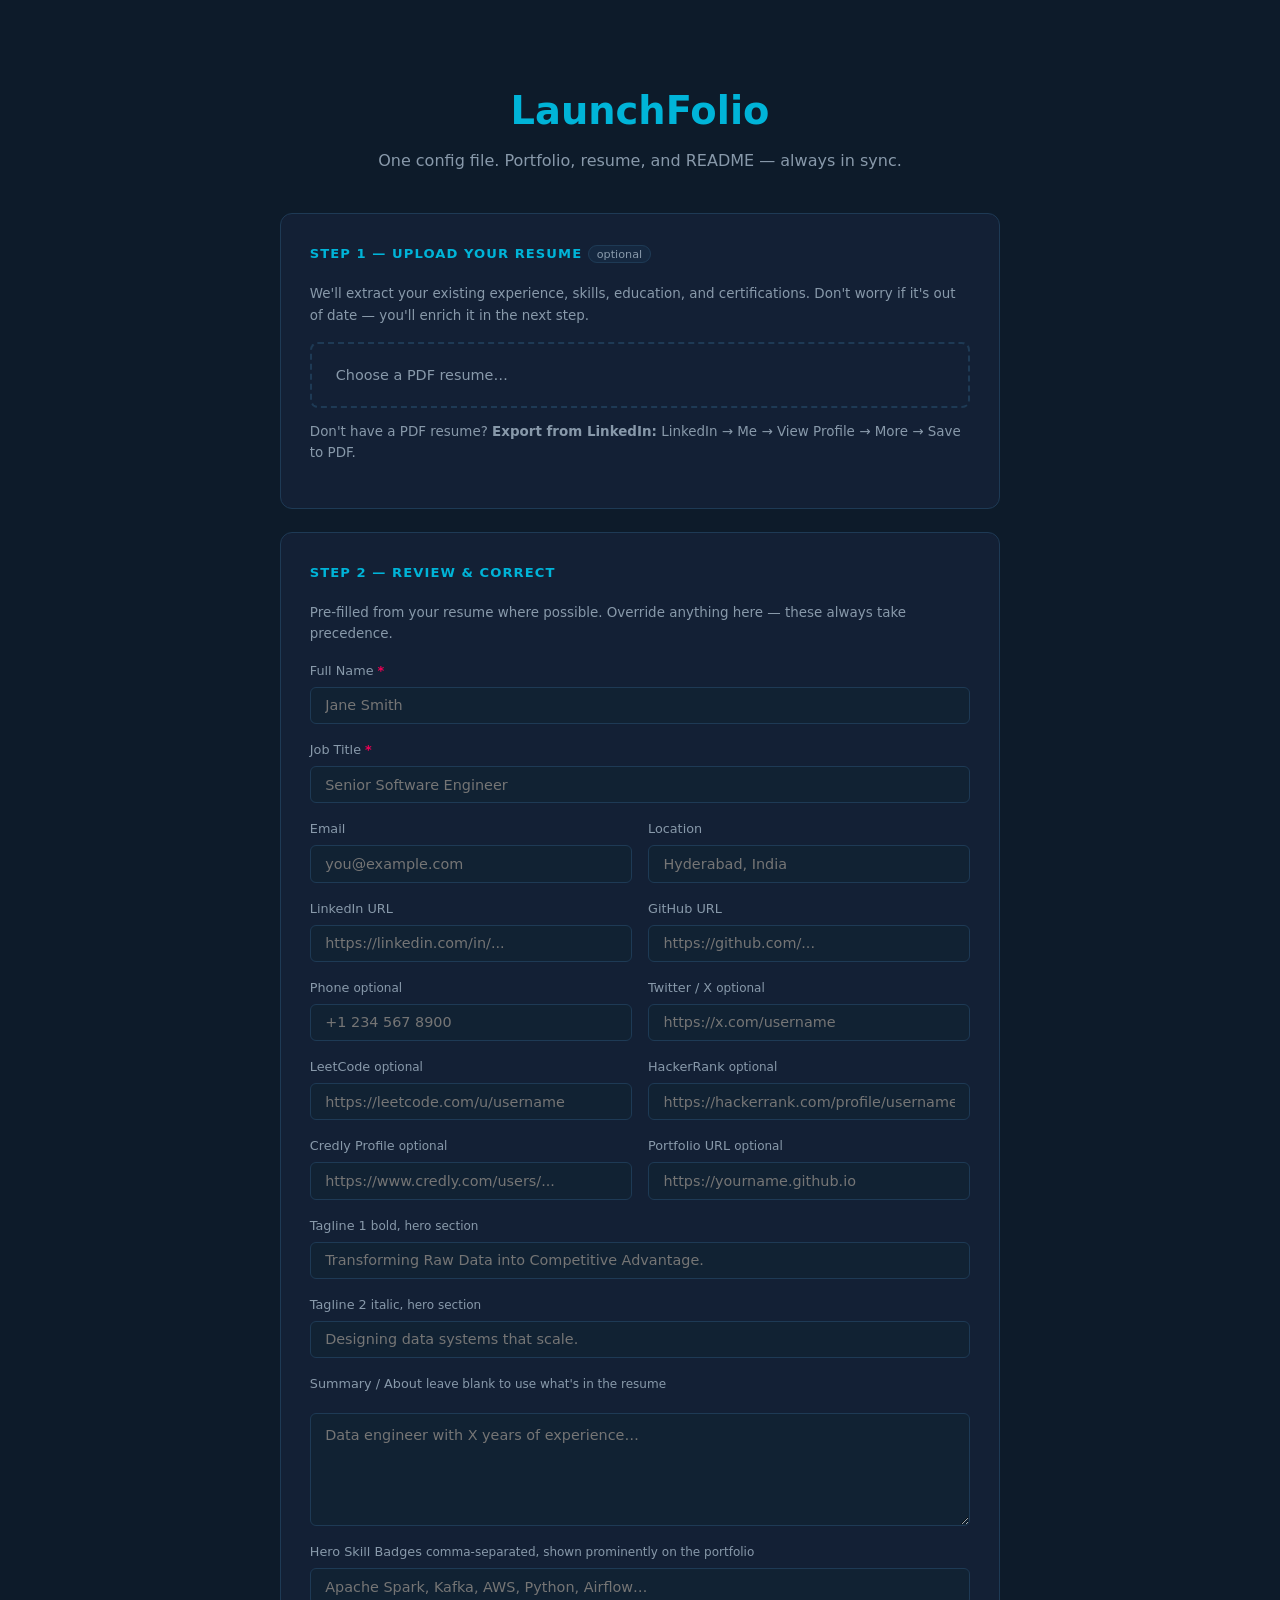
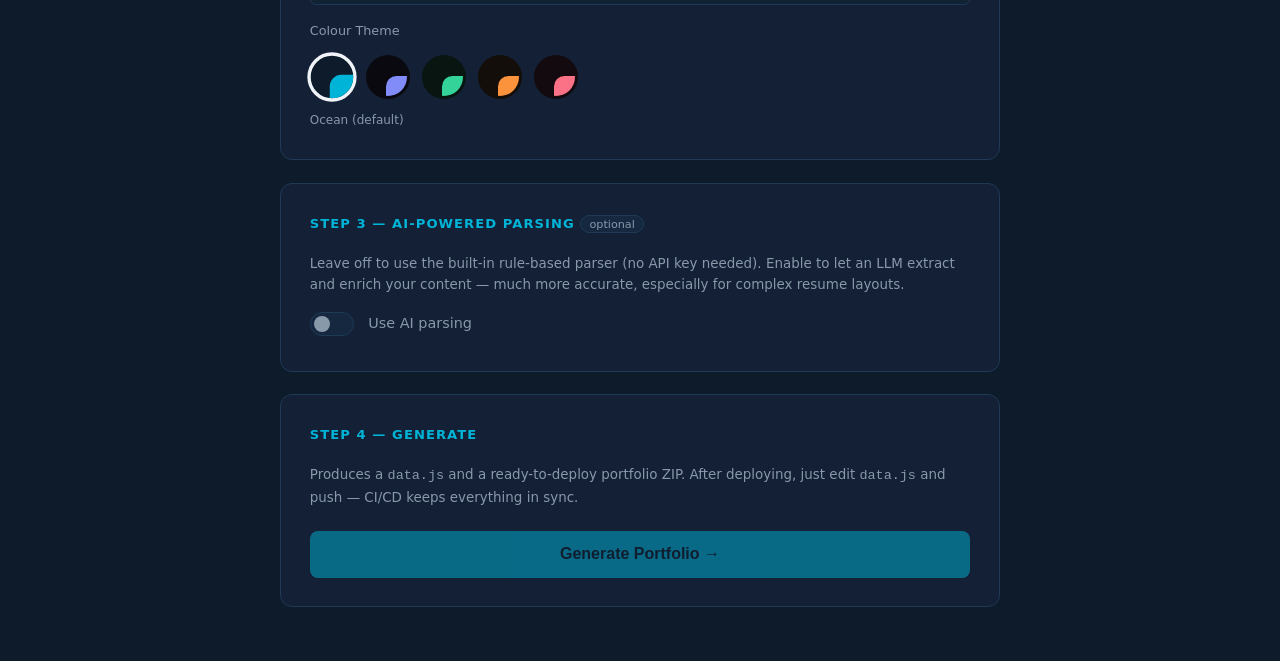
<file: app/index.html>
<!DOCTYPE html>
<html lang="en">
<head>
  <meta charset="UTF-8" />
  <meta name="viewport" content="width=device-width, initial-scale=1.0" />
  <title>LaunchFolio — Setup</title>
  <link rel="stylesheet" href="styles.css" />
</head>
<body>

  <header>
    <h1>LaunchFolio</h1>
    <p>One config file. Portfolio, resume, and README — always in sync.</p>
  </header>

  <main>

    <!-- Step 1: Resume -->
    <section class="step">
      <h2>Step 1 — Upload your resume <span class="optional">optional</span></h2>
      <p class="hint">We'll extract your existing experience, skills, education, and certifications. Don't worry if it's out of date — you'll enrich it in the next step.</p>
      <label for="resume-file" class="file-label">
        <span id="file-name">Choose a PDF resume…</span>
        <input type="file" id="resume-file" accept=".pdf" />
      </label>
      <p class="hint" style="margin-top:0.8rem;">
        Don't have a PDF resume? <strong>Export from LinkedIn:</strong> LinkedIn → Me → View Profile → More → Save to PDF.
      </p>
    </section>

    <!-- Step 2: Review details -->
    <section class="step">
      <h2>Step 2 — Review &amp; correct</h2>
      <p class="hint">Pre-filled from your resume where possible. Override anything here — these always take precedence.</p>

      <div class="field-grid">
        <div class="field full">
          <label for="name">Full Name <span class="required-star">*</span></label>
          <input type="text" id="name" placeholder="Jane Smith" />
          <span id="name-error" class="field-error-msg hidden"></span>
        </div>
        <div class="field full">
          <label for="title">Job Title <span class="required-star">*</span></label>
          <input type="text" id="title" placeholder="Senior Software Engineer" />
          <span id="title-error" class="field-error-msg hidden"></span>
        </div>
        <div class="field">
          <label for="email">Email</label>
          <input type="email" id="email" placeholder="you@example.com" />
        </div>
        <div class="field">
          <label for="location">Location</label>
          <input type="text" id="location" placeholder="Hyderabad, India" />
        </div>
        <div class="field">
          <label for="linkedin">LinkedIn URL</label>
          <input type="url" id="linkedin" placeholder="https://linkedin.com/in/..." />
        </div>
        <div class="field">
          <label for="github">GitHub URL</label>
          <input type="url" id="github" placeholder="https://github.com/..." />
        </div>
        <div class="field">
          <label for="phone">Phone <span class="field-note">optional</span></label>
          <input type="tel" id="phone" placeholder="+1 234 567 8900" />
        </div>
        <div class="field">
          <label for="twitter">Twitter / X <span class="field-note">optional</span></label>
          <input type="url" id="twitter" placeholder="https://x.com/username" />
        </div>
        <div class="field">
          <label for="leetcode">LeetCode <span class="field-note">optional</span></label>
          <input type="url" id="leetcode" placeholder="https://leetcode.com/u/username" />
        </div>
        <div class="field">
          <label for="hackerrank">HackerRank <span class="field-note">optional</span></label>
          <input type="url" id="hackerrank" placeholder="https://hackerrank.com/profile/username" />
        </div>
        <div class="field">
          <label for="credly">Credly Profile <span class="field-note">optional</span></label>
          <input type="url" id="credly" placeholder="https://www.credly.com/users/..." />
        </div>
        <div class="field">
          <label for="portfolio">Portfolio URL <span class="field-note">optional</span></label>
          <input type="url" id="portfolio" placeholder="https://yourname.github.io" />
        </div>
        <div class="field full">
          <label for="tagline1">Tagline 1 <span class="field-note">bold, hero section</span></label>
          <input type="text" id="tagline1" placeholder="Transforming Raw Data into Competitive Advantage." />
          <span id="tagline1-error" class="field-error-msg hidden"></span>
        </div>
        <div class="field full">
          <label for="tagline2">Tagline 2 <span class="field-note">italic, hero section</span></label>
          <input type="text" id="tagline2" placeholder="Designing data systems that scale." />
        </div>
        <div class="field full">
          <label for="summary">Summary / About <span class="field-note">leave blank to use what's in the resume</span></label>
          <textarea id="summary" rows="4" placeholder="Data engineer with X years of experience…"></textarea>
        </div>
        <div class="field full">
          <label for="hero-badges">Hero Skill Badges <span class="field-note">comma-separated, shown prominently on the portfolio</span></label>
          <input type="text" id="hero-badges" placeholder="Apache Spark, Kafka, AWS, Python, Airflow…" />
        </div>
        <div class="field full">
          <label>Colour Theme</label>
          <div class="theme-picker" id="theme-picker">
            <button type="button" class="theme-swatch active" data-theme="ocean"    style="--sw-bg:#0d1b2a;--sw-accent:#00b4d8" title="Ocean"></button>
            <button type="button" class="theme-swatch"        data-theme="midnight" style="--sw-bg:#09090f;--sw-accent:#818cf8" title="Midnight"></button>
            <button type="button" class="theme-swatch"        data-theme="forest"   style="--sw-bg:#091510;--sw-accent:#34d399" title="Forest"></button>
            <button type="button" class="theme-swatch"        data-theme="ember"    style="--sw-bg:#130e09;--sw-accent:#fb923c" title="Ember"></button>
            <button type="button" class="theme-swatch"        data-theme="rose"     style="--sw-bg:#120a0e;--sw-accent:#fb7185" title="Rose"></button>
          </div>
          <span id="theme-name" class="field-note" style="margin-top:0.4rem;display:block">Ocean (default)</span>
        </div>
      </div>
    </section>

    <!-- Step 3: AI (optional) -->
    <section class="step">
      <h2>Step 3 — AI-powered parsing <span class="optional">optional</span></h2>
      <p class="hint">
        Leave off to use the built-in rule-based parser (no API key needed).
        Enable to let an LLM extract and enrich your content — much more accurate,
        especially for complex resume layouts.
      </p>

      <div class="ai-toggle">
        <label class="switch">
          <input type="checkbox" id="ai-enabled" onchange="toggleAI(this.checked)" />
          <span class="slider"></span>
        </label>
        <span id="ai-label">Use AI parsing</span>
      </div>

      <div id="ai-fields" class="hidden" style="margin-top:1.2rem;">

        <div class="ollama-tip">
          <strong>No API key?</strong> Use <strong>Ollama</strong> — free, runs on your machine, no account needed.
          <details style="margin-top:0.5rem;">
            <summary>Install Ollama (takes ~2 min)</summary>
            <ol style="margin:0.6rem 0 0 1rem;padding:0;line-height:1.8;">
              <li><strong>Mac/Linux</strong> — run in Terminal:<br>
                <code>curl -fsSL https://ollama.com/install.sh | sh</code>
              </li>
              <li><strong>Windows</strong> — download installer from <code>ollama.com/download</code></li>
              <li>Start Ollama, then pull a model:<br>
                <code>ollama pull llama3.2</code> &nbsp;(~2 GB, recommended)<br>
                <code>ollama pull llama3</code> &nbsp;(~4 GB, more capable)
              </li>
              <li>Come back here, pick <strong>Ollama — local</strong> as provider, leave API key blank, and generate.</li>
            </ol>
          </details>
        </div>

        <div class="field-grid">
          <div class="field">
            <label for="ai-provider">Provider</label>
            <select id="ai-provider">
              <option value="anthropic">Anthropic (Claude)</option>
              <option value="openai">OpenAI</option>
              <option value="google">Google (Gemini)</option>
              <option value="deepseek">DeepSeek</option>
              <option value="groq">Groq</option>
              <option value="ollama">Ollama — local</option>
            </select>
          </div>
          <div class="field">
            <label for="ai-model">Model</label>
            <select id="ai-model"></select>
          </div>
          <div class="field full">
            <label for="ai-api-key">API Key <span class="required-star">*</span> <span class="field-note">not stored — sent only to your chosen provider</span></label>
            <input type="password" id="ai-api-key" placeholder="sk-ant-..." autocomplete="off" />
            <span id="ai-api-key-error" class="field-error-msg hidden"></span>
          </div>
        </div>
        <p class="merge-note" id="provider-install-note">
          Your API key is sent directly from your browser to the backend running locally.
          It is never stored or logged.
        </p>

        <div style="margin-top:1.2rem;">
          <label style="font-size:0.8rem;color:var(--muted);display:block;margin-bottom:0.4rem;">
            Extra context <span class="field-note">optional — the AI always reads your resume PDF first</span>
          </label>
          <textarea id="enrichment" rows="8" placeholder="Anything your resume doesn't cover or that's changed recently:
— Just joined Acme Corp as Staff Engineer (Jan 2025)
— Got AWS Solutions Architect cert: https://credly.com/badges/...
— Added Terraform and Kubernetes to my stack
— Tagline: Building data pipelines at petabyte scale"></textarea>
          <p class="merge-note" style="margin-top:0.5rem;">
            The AI reads your resume PDF <strong>and</strong> this text together.
            Anything written here takes precedence over the resume for overlapping fields.
          </p>
        </div>
      </div>
    </section>

    <!-- AI Output Panel -->
    <div id="ai-output-panel" class="hidden ai-output-panel">
      <div class="ai-output-header">
        <span>AI Output</span>
        <div style="display:flex;gap:0.6rem;align-items:center;">
          <button type="button" id="ai-copy-btn" class="ai-copy-btn" onclick="copyAiJson()">Copy JSON</button>
          <button type="button" class="ai-close-btn" onclick="document.getElementById('ai-output-panel').classList.add('hidden')">✕</button>
        </div>
      </div>
      <div id="ai-output-status" class="ai-status">Waiting...</div>
      <pre id="ai-output-json" class="ai-output-json"></pre>
      <div id="ai-output-actions" class="hidden" style="padding:0.8rem 1rem;font-size:0.8rem;color:var(--muted);">
        Review the parsed data above. If anything looks off, close this panel and adjust the enrichment text, then regenerate.
      </div>
    </div>

    <!-- Step 4: Generate -->
    <section class="step">
      <h2>Step 4 — Generate</h2>
      <p class="hint">
        Produces a <code>data.js</code> and a ready-to-deploy portfolio ZIP.
        After deploying, just edit <code>data.js</code> and push — CI/CD keeps everything in sync.
      </p>
      <button type="button" id="generate-btn" onclick="generate()">Generate Portfolio →</button>
    </section>

    <!-- Output -->
    <div id="output" class="hidden">
      <h2>Your portfolio is ready</h2>
      <p>Download the ZIP, push to GitHub, enable Pages. Live in 60 seconds.</p>
      <a id="download-link" class="btn-download" download="launchfolio-portfolio.zip">Download ZIP</a>

      <details class="deploy-steps">
        <summary>Deploy steps</summary>
        <ol>
          <li>Unzip the downloaded file</li>
          <li>Create a GitHub repo named <code>&lt;yourusername&gt;.github.io</code></li>
          <li>Push: <code>git init &amp;&amp; git remote add origin &lt;repo-url&gt; &amp;&amp; git add . &amp;&amp; git commit -m "Initial portfolio" &amp;&amp; git push -u origin main</code></li>
          <li>GitHub repo → Settings → Pages → Source: main → Save</li>
          <li>Live at <code>https://&lt;yourusername&gt;.github.io</code> in ~60 seconds</li>
        </ol>
        <p class="hint" style="margin-top:0.8rem;">After that, just edit <code>data.js</code> and push — CI/CD handles the rest.</p>
      </details>
    </div>

  </main>

  <script src="app.js"></script>
</body>
</html>
</file>
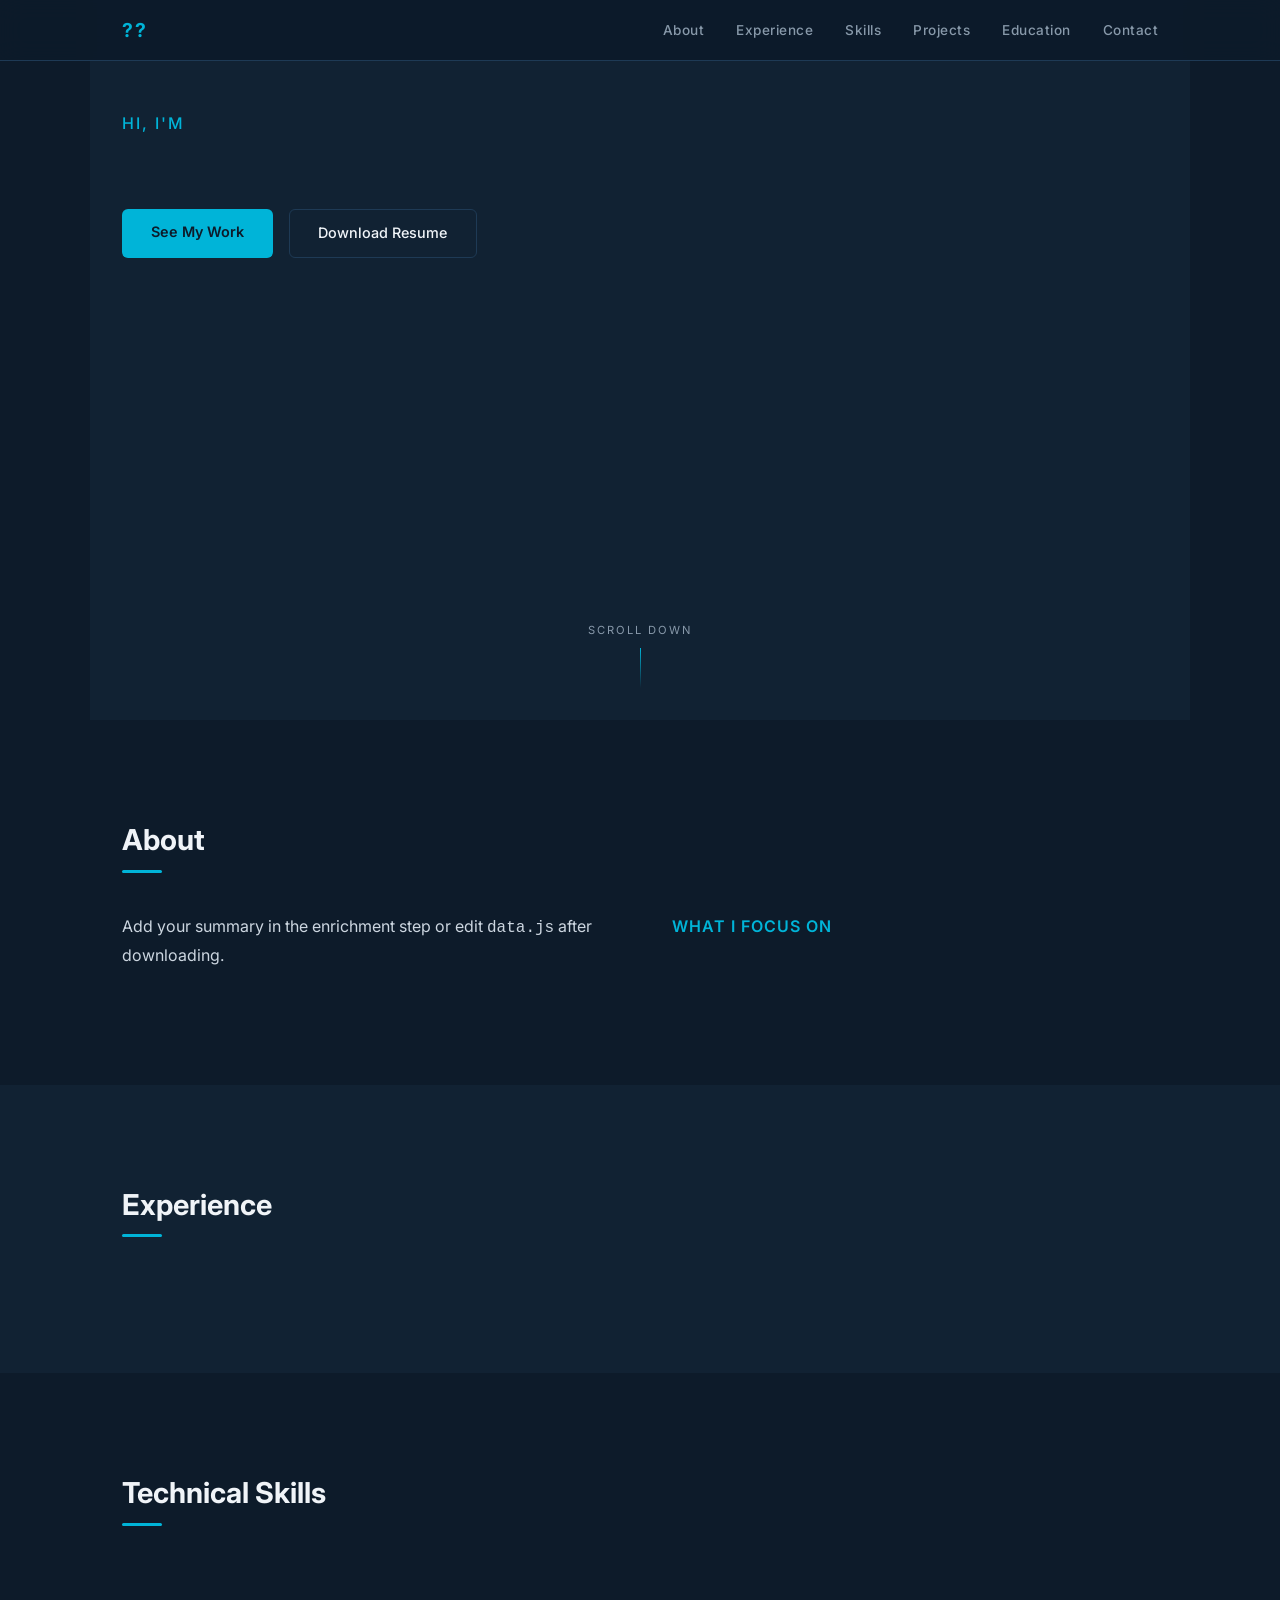
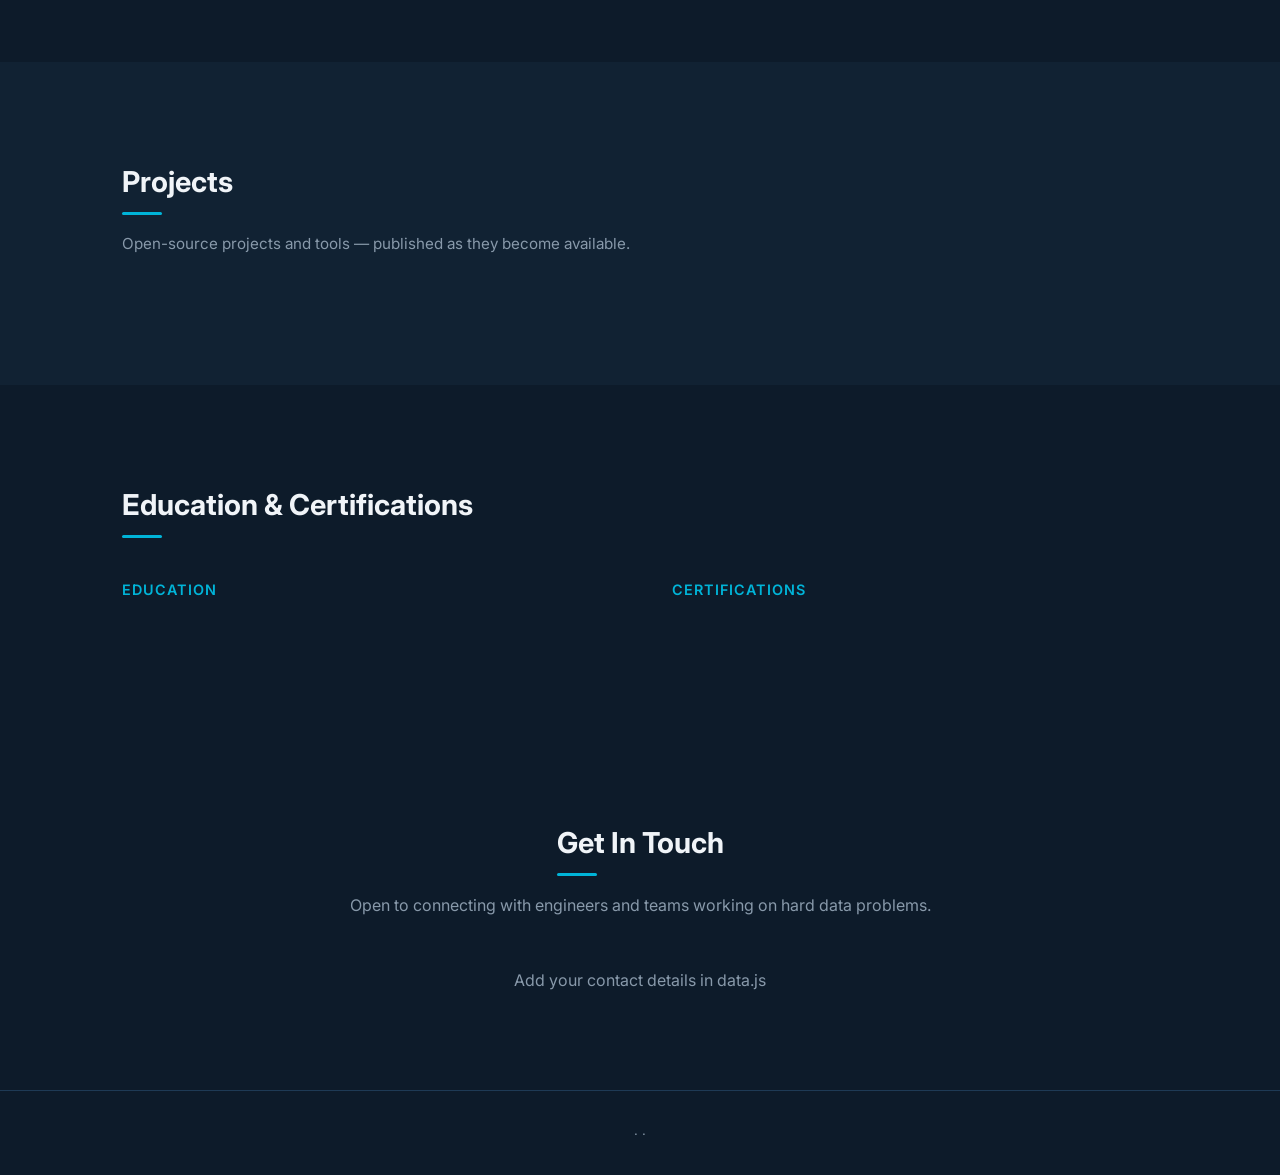
<file: template/index.html>
<!DOCTYPE html>
<html lang="en">
<head>
  <meta charset="UTF-8" />
  <meta name="viewport" content="width=device-width, initial-scale=1.0" />
  <title>Portfolio</title>
  <link rel="preconnect" href="https://fonts.googleapis.com" />
  <link href="https://fonts.googleapis.com/css2?family=Inter:wght@300;400;500;600;700&display=swap" rel="stylesheet" />
  <link rel="stylesheet" href="css/styles.css" />
  <link rel="stylesheet" href="theme.css" />
</head>
<body>

  <nav id="navbar">
    <div class="nav-inner">
      <span class="nav-logo"></span>
      <ul class="nav-links">
        <li><a href="#about">About</a></li>
        <li><a href="#experience">Experience</a></li>
        <li><a href="#skills">Skills</a></li>
        <li><a href="#projects">Projects</a></li>
        <li><a href="#education">Education</a></li>
        <li><a href="#contact">Contact</a></li>
      </ul>
    </div>
  </nav>

  <section id="hero">
    <div class="hero-content">
      <p class="hero-greeting">Hi, I'm</p>
      <h1 class="hero-name" id="hero-name"></h1>
      <h2 class="hero-title" id="hero-title"></h2>
      <p class="hero-tagline1" id="hero-tagline1"></p>
      <p class="hero-tagline2" id="hero-tagline2"></p>
      <p class="hero-sub" id="hero-sub"></p>
      <div class="hero-badges" id="hero-badges"></div>
      <div class="hero-links" id="hero-links"></div>
    </div>
    <div class="hero-scroll">
      <span>scroll down</span>
      <div class="scroll-line"></div>
    </div>
  </section>

  <section id="about">
    <div class="container">
      <h2 class="section-title">About</h2>
      <div class="about-grid">
        <div class="about-text" id="about-text"></div>
        <div class="about-focus">
          <h3>What I focus on</h3>
          <ul class="focus-list" id="focus-list"></ul>
        </div>
      </div>
    </div>
  </section>

  <section id="experience">
    <div class="container">
      <h2 class="section-title">Experience</h2>
      <div class="timeline" id="timeline"></div>
    </div>
  </section>

  <section id="skills">
    <div class="container">
      <h2 class="section-title">Technical Skills</h2>
      <div class="skills-grid" id="skills-grid"></div>
    </div>
  </section>

  <section id="projects">
    <div class="container">
      <h2 class="section-title">Projects</h2>
      <p class="projects-sub">Open-source projects and tools — published as they become available.</p>
      <div class="projects-grid" id="projects-grid"></div>
    </div>
  </section>

  <section id="education">
    <div class="container">
      <h2 class="section-title">Education & Certifications</h2>
      <div class="edu-cert-grid">
        <div class="edu-block">
          <h3>Education</h3>
          <div id="edu-list"></div>
        </div>
        <div class="cert-block">
          <h3>Certifications</h3>
          <div class="cert-list" id="cert-list"></div>
        </div>
      </div>
    </div>
  </section>

  <section id="extras" style="display:none">
    <div class="container">
      <h2 class="section-title">Highlights</h2>
      <div class="extras-grid" id="extras-grid"></div>
    </div>
  </section>

  <section id="contact">
    <div class="container">
      <h2 class="section-title">Get In Touch</h2>
      <p class="contact-sub">Open to connecting with engineers and teams working on hard data problems.</p>
      <div class="contact-links" id="contact-links"></div>
    </div>
  </section>

  <footer>
    <p id="footer-text"></p>
  </footer>

  <script src="data.js"></script>
  <script src="js/main.js"></script>
</body>
</html>
</file>
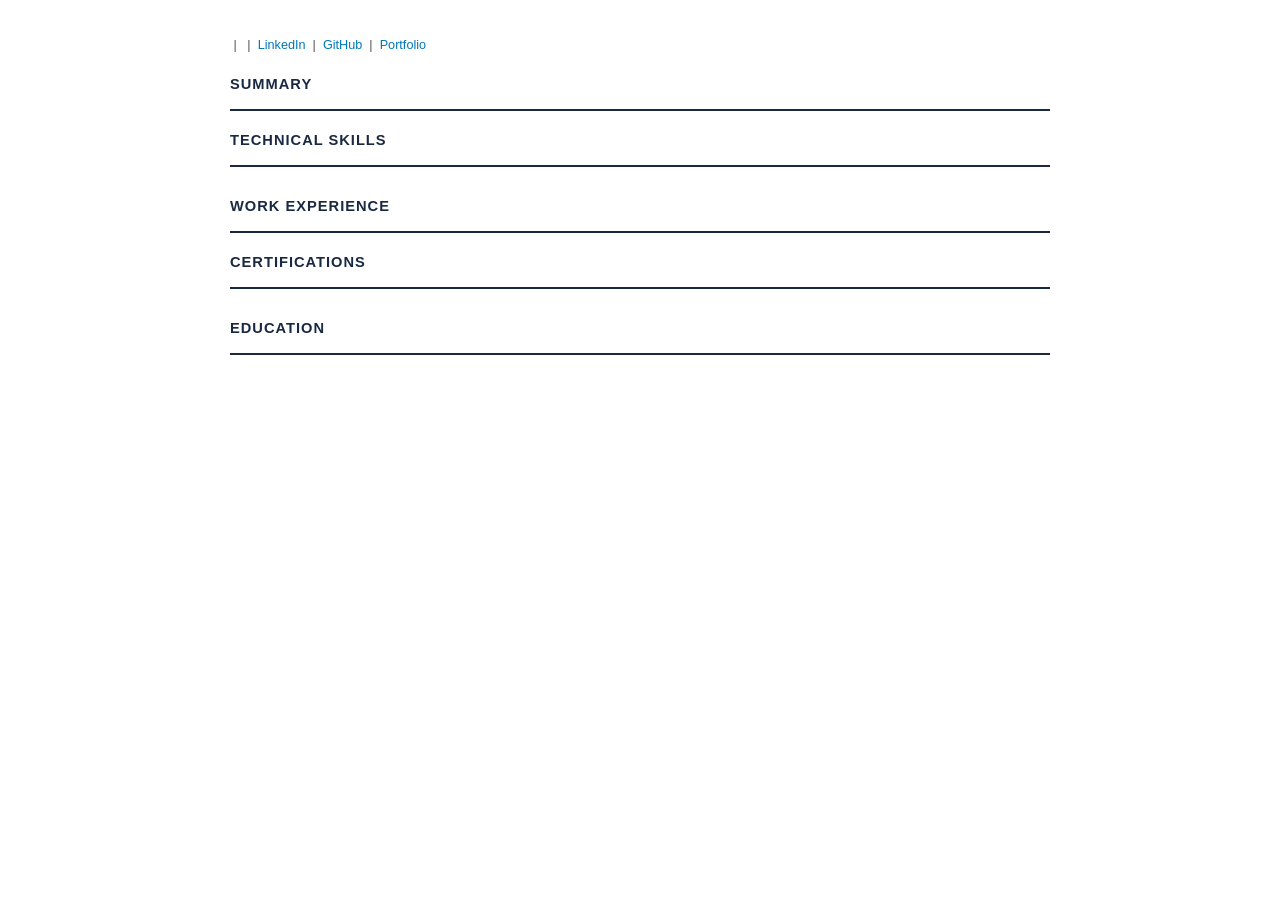
<file: template/resume/resume_print.html>
<!DOCTYPE html>
<html lang="en">
<head>
<meta charset="UTF-8"/>
<title>Resume</title>
<style>
  body { font-family: Calibri, Arial, sans-serif; font-size: 11pt; color: #1a1a1a; max-width: 820px; margin: 0 auto; padding: 30px 40px; line-height: 1.5; }
  h1 { font-size: 26pt; color: #1a2942; margin: 0 0 4px 0; }
  .subtitle { font-size: 12pt; color: #444; margin-bottom: 6px; }
  .contact { font-size: 9.5pt; color: #555; margin-bottom: 18px; }
  .contact a { color: #0077b5; text-decoration: none; }
  hr { border: none; border-top: 2px solid #1a2942; margin: 14px 0 10px 0; }
  h2 { font-size: 11pt; font-weight: 700; color: #1a2942; text-transform: uppercase; letter-spacing: 1px; margin: 18px 0 2px 0; }
  h3 { font-size: 11pt; font-weight: 700; margin: 12px 0 1px 0; color: #1a1a1a; }
  .company { color: #1a2942; font-weight: 600; }
  .role-header { display: flex; justify-content: space-between; align-items: baseline; }
  .date { font-size: 9.5pt; color: #666; white-space: nowrap; }
  .stack { font-size: 9pt; color: #555; font-style: italic; margin: 3px 0 6px 0; background: #f5f7fa; padding: 3px 8px; border-left: 3px solid #1a2942; }
  ul { margin: 4px 0 8px 0; padding-left: 18px; }
  li { margin-bottom: 3px; font-size: 10.5pt; }
  table { width: 100%; border-collapse: collapse; font-size: 10pt; margin-top: 6px; }
  td { padding: 3px 8px; vertical-align: top; }
  td:first-child { font-weight: 600; color: #1a2942; width: 130px; white-space: nowrap; }
  .cert-list { columns: 2; font-size: 10.5pt; }
  .cert-list li { margin-bottom: 4px; }
  @media print {
    body { padding: 20px 30px; }
    a { color: #0077b5 !important; }
  }
</style>
</head>
<body>

<script src="../data.js"></script>
<script>
const d = resumeData;
document.title = d.name ? `${d.name} — ${d.title}` : 'Resume';

// Header
document.write(`
  <h1>${d.name}</h1>
  <div class="subtitle">${d.title}</div>
  <div class="contact">
    ${d.location} &nbsp;|&nbsp;
    <a href="mailto:${d.email}">${d.email}</a> &nbsp;|&nbsp;
    <a href="${d.linkedin}">LinkedIn</a> &nbsp;|&nbsp;
    <a href="${d.github}">GitHub</a> &nbsp;|&nbsp;
    <a href="${d.portfolio}">Portfolio</a>
  </div>
`);

// Summary
document.write(`<h2>Summary</h2><hr/><p>${d.summary.replace(/\n\s+/g, ' ').trim()}</p>`);

// Technical Skills
document.write(`<h2>Technical Skills</h2><hr/><table>`);
d.skills.forEach(sg => {
  document.write(`<tr><td>${sg.category}</td><td>${sg.items.join(' · ')}</td></tr>`);
});
document.write(`</table>`);

// Experience
document.write(`<h2>Work Experience</h2><hr/>`);
d.experience.forEach((exp, ei) => {
  // Company header only once
  const companyLabel = exp.companyDesc ? `${exp.company} — ${exp.companyDesc}` : exp.company;
  document.write(`<div class="role-header"><h3><span class="company">${companyLabel}</span></h3></div>`);

  exp.roles.forEach(role => {
    document.write(`
      <div class="role-header"><h3>${role.title}</h3><span class="date">${role.period}</span></div>
      <div class="stack">Stack: ${role.stack}</div>
      <ul>
        ${role.bullets.map(b => `<li>${b}</li>`).join('')}
      </ul>
    `);
  });
});

// Certifications
document.write(`<h2>Certifications</h2><hr/><ul class="cert-list">`);
d.certifications.forEach(c => {
  if (c.featured) {
    document.write(`<li><strong>${c.name}</strong></li>`);
  } else {
    document.write(`<li>${c.name}</li>`);
  }
});
document.write(`</ul>`);

// Education
document.write(`<h2>Education</h2><hr/>`);
d.education.forEach(e => {
  document.write(`
    <div class="role-header"><strong>${e.degree}</strong><span class="date">${e.period}</span></div>
    <div>${e.school} · CGPA ${e.cgpa}</div>
  `);
  if (e.notes && e.notes.length) {
    document.write(`<ul>${e.notes.map(n => `<li>${n}</li>`).join('')}</ul>`);
  }
});

// Achievements
if (d.achievements && d.achievements.length) {
  document.write(`<h2>Achievements</h2><hr/><ul>`);
  d.achievements.forEach(a => { document.write(`<li>${a}</li>`); });
  document.write(`</ul>`);
}

// Extras — custom sections (Accomplishments, Awards, Soft Skills, etc.)
(d.extras || []).forEach(ex => {
  document.write(`<h2>${ex.title}</h2><hr/>`);
  if (ex.type === 'tags') {
    document.write(`<p style="font-size:10.5pt">${ex.items.join(' · ')}</p>`);
  } else {
    document.write(`<ul>${ex.items.map(i => `<li>${i}</li>`).join('')}</ul>`);
  }
});
</script>

</body>
</html>
</file>
<file: app/styles.css>
*, *::before, *::after { box-sizing: border-box; margin: 0; padding: 0; }

:root {
  --bg:     #0d1b2a;
  --bg2:    #112233;
  --bg3:    #152840;
  --teal:   #00b4d8;
  --white:  #f0f4f8;
  --muted:  #8899aa;
  --border: #1e3a55;
  --card:   #132035;
}

body {
  background: var(--bg);
  color: var(--white);
  font-family: 'Inter', system-ui, sans-serif;
  font-size: 16px;
  line-height: 1.6;
  min-height: 100vh;
  padding: 2rem 1rem;
}

header {
  text-align: center;
  padding: 3rem 0 2.5rem;
}

header h1 { font-size: 2.4rem; color: var(--teal); margin-bottom: 0.4rem; }
header p  { color: var(--muted); font-size: 1rem; }

main { max-width: 720px; margin: 0 auto; }

/* ── Steps ── */
.step {
  background: var(--card);
  border: 1px solid var(--border);
  border-radius: 12px;
  padding: 1.8rem;
  margin-bottom: 1.4rem;
}

.step h2 {
  font-size: 0.82rem;
  font-weight: 600;
  color: var(--teal);
  text-transform: uppercase;
  letter-spacing: 0.08em;
  margin-bottom: 1.2rem;
}

/* ── Optional badge ── */
.optional {
  font-size: 0.7rem;
  font-weight: 400;
  color: var(--muted);
  background: var(--bg3);
  border: 1px solid var(--border);
  border-radius: 20px;
  padding: 0.1rem 0.5rem;
  vertical-align: middle;
  text-transform: none;
  letter-spacing: 0;
}

/* ── Merge note ── */
.merge-note {
  margin-top: 0.8rem;
  font-size: 0.8rem;
  color: var(--muted);
  border-left: 2px solid var(--teal);
  padding-left: 0.8rem;
  opacity: 0.8;
}

/* ── AI output panel ── */
.ai-output-panel {
  background: var(--bg2);
  border: 1px solid var(--border);
  border-radius: 10px;
  margin: 1.5rem 0;
  overflow: hidden;
}
.ai-output-header {
  display: flex;
  justify-content: space-between;
  align-items: center;
  padding: 0.7rem 1rem;
  background: var(--bg3);
  font-weight: 600;
  font-size: 0.85rem;
  color: var(--teal);
  border-bottom: 1px solid var(--border);
}
.ai-copy-btn {
  background: transparent;
  border: 1px solid var(--teal);
  color: var(--teal);
  border-radius: 5px;
  padding: 0.25rem 0.7rem;
  font-size: 0.75rem;
  cursor: pointer;
}
.ai-copy-btn:hover { background: rgba(0,180,216,0.1); }
.ai-close-btn {
  background: transparent;
  border: none;
  color: var(--muted);
  font-size: 1rem;
  cursor: pointer;
  line-height: 1;
}
.ai-close-btn:hover { color: var(--white); }
.ai-status {
  padding: 0.6rem 1rem;
  font-size: 0.8rem;
  color: var(--muted);
  border-bottom: 1px solid var(--border);
}
.ai-status-error { color: #f87171; }
.ai-output-json {
  margin: 0;
  padding: 1rem;
  font-size: 0.72rem;
  line-height: 1.5;
  color: #a3c4e0;
  max-height: 400px;
  overflow-y: auto;
  white-space: pre-wrap;
  word-break: break-word;
  font-family: 'JetBrains Mono', 'Fira Code', monospace;
}

/* ── Ollama tip callout ── */
.ollama-tip {
  background: rgba(0, 180, 216, 0.07);
  border: 1px solid rgba(0, 180, 216, 0.3);
  border-radius: 8px;
  padding: 0.9rem 1.1rem;
  font-size: 0.85rem;
  color: var(--white);
  margin-bottom: 1.2rem;
}
.ollama-tip details summary {
  cursor: pointer;
  color: var(--teal);
  font-size: 0.82rem;
  user-select: none;
}
.ollama-tip details summary:hover { text-decoration: underline; }
.ollama-tip code {
  background: rgba(0,0,0,0.3);
  border-radius: 4px;
  padding: 0.1rem 0.4rem;
  font-size: 0.78rem;
  color: var(--teal);
}
.ollama-tip ol li { margin-top: 0.4rem; }

/* ── File upload ── */
.file-label {
  display: flex;
  align-items: center;
  gap: 0.8rem;
  border: 2px dashed var(--border);
  border-radius: 8px;
  padding: 1.2rem 1.5rem;
  cursor: pointer;
  transition: border-color 0.2s;
  margin-top: 0.8rem;
}

.file-label:hover { border-color: var(--teal); }
.file-label input[type="file"] { display: none; }

#file-name           { color: var(--muted); font-size: 0.9rem; }
#file-name.selected  { color: var(--white); }

/* ── Textarea ── */
textarea {
  width: 100%;
  background: var(--bg2);
  border: 1px solid var(--border);
  border-radius: 8px;
  padding: 0.8rem 1rem;
  color: var(--white);
  font-size: 0.88rem;
  font-family: inherit;
  line-height: 1.6;
  resize: vertical;
  transition: border-color 0.2s;
  margin-top: 0.8rem;
}

textarea:focus { outline: none; border-color: var(--teal); }

/* ── Form fields ── */
.hint {
  color: var(--muted);
  font-size: 0.84rem;
  margin-bottom: 1rem;
}

.field-note { font-size: 0.75rem; color: var(--muted); font-weight: 400; }

.field-grid {
  display: grid;
  grid-template-columns: 1fr 1fr;
  gap: 1rem;
}

.field        { display: flex; flex-direction: column; gap: 0.35rem; }
.field.full   { grid-column: 1 / -1; }

.field label  { font-size: 0.8rem; color: var(--muted); }

.field input,
.field textarea {
  background: var(--bg2);
  border: 1px solid var(--border);
  border-radius: 6px;
  padding: 0.6rem 0.9rem;
  color: var(--white);
  font-size: 0.9rem;
  font-family: inherit;
  transition: border-color 0.2s;
  width: 100%;
}

.field input:focus,
.field textarea:focus { outline: none; border-color: var(--teal); }

/* ── Select ── */
.field select {
  background: var(--bg2);
  border: 1px solid var(--border);
  border-radius: 6px;
  padding: 0.6rem 0.9rem;
  color: var(--white);
  font-size: 0.9rem;
  font-family: inherit;
  transition: border-color 0.2s;
  width: 100%;
  cursor: pointer;
}

.field select:focus { outline: none; border-color: var(--teal); }

/* ── AI toggle switch ── */
.ai-toggle {
  display: flex;
  align-items: center;
  gap: 0.9rem;
  margin-bottom: 0.4rem;
}

#ai-label { font-size: 0.9rem; color: var(--muted); }

.switch { position: relative; display: inline-block; width: 44px; height: 24px; }
.switch input { opacity: 0; width: 0; height: 0; }

.slider {
  position: absolute;
  inset: 0;
  background: var(--bg3);
  border: 1px solid var(--border);
  border-radius: 24px;
  cursor: pointer;
  transition: background 0.2s, border-color 0.2s;
}

.slider::before {
  content: '';
  position: absolute;
  width: 16px;
  height: 16px;
  left: 3px;
  top: 3px;
  background: var(--muted);
  border-radius: 50%;
  transition: transform 0.2s, background 0.2s;
}

.switch input:checked + .slider              { background: var(--teal); border-color: var(--teal); }
.switch input:checked + .slider::before     { transform: translateX(20px); background: #0d1b2a; }

/* ── Generate button ── */
#generate-btn {
  width: 100%;
  background: var(--teal);
  color: #0d1b2a;
  font-weight: 700;
  font-size: 1rem;
  border: none;
  border-radius: 8px;
  padding: 0.9rem;
  cursor: pointer;
  transition: opacity 0.2s;
  margin-top: 0.4rem;
}

#generate-btn:hover    { opacity: 0.85; }
#generate-btn:disabled { opacity: 0.5; cursor: not-allowed; }

/* ── Output ── */
#output {
  background: var(--card);
  border: 1px solid var(--teal);
  border-radius: 12px;
  padding: 2rem;
  margin-top: 1.4rem;
  text-align: center;
}

#output h2          { margin-bottom: 0.4rem; }
#output > p         { color: var(--muted); font-size: 0.88rem; margin-bottom: 1.4rem; }

.btn-download {
  display: inline-block;
  background: var(--teal);
  color: #0d1b2a;
  font-weight: 700;
  padding: 0.7rem 2rem;
  border-radius: 8px;
  text-decoration: none;
  transition: opacity 0.2s;
}

.btn-download:hover { opacity: 0.85; }

.deploy-steps {
  margin-top: 1.4rem;
  text-align: left;
  border: 1px solid var(--border);
  border-radius: 8px;
  padding: 1rem 1.4rem;
}

.deploy-steps summary {
  cursor: pointer;
  font-size: 0.88rem;
  color: var(--muted);
  padding: 0.3rem 0;
}

.deploy-steps ol { padding-left: 1.4rem; margin-top: 0.8rem; }
.deploy-steps li { font-size: 0.87rem; color: #ccd6e0; margin-bottom: 0.5rem; }
.deploy-steps code {
  background: var(--bg2);
  border: 1px solid var(--border);
  padding: 0.1rem 0.4rem;
  border-radius: 4px;
  font-size: 0.8rem;
  word-break: break-all;
}

/* ── Required / validation ── */
.required-star { color: #e05; font-weight: 700; }

.field-error-msg {
  font-size: 0.78rem;
  color: #ff6b6b;
  margin-top: 0.25rem;
}

.field input.field-error,
.field textarea.field-error,
.field select.field-error {
  border-color: #ff6b6b;
}

.hidden { display: none; }

/* ── Theme picker ── */
.theme-picker {
  display: flex;
  gap: 0.75rem;
  margin-top: 0.5rem;
  flex-wrap: wrap;
}

.theme-swatch {
  width: 44px;
  height: 44px;
  border-radius: 50%;
  border: 3px solid transparent;
  cursor: pointer;
  position: relative;
  background: var(--sw-bg);
  transition: transform 0.15s, border-color 0.15s;
  overflow: hidden;
}

.theme-swatch::after {
  content: '';
  position: absolute;
  bottom: 0;
  right: 0;
  width: 55%;
  height: 55%;
  background: var(--sw-accent);
  border-radius: 50% 0 0 0;
}

.theme-swatch:hover { transform: scale(1.12); }

.theme-swatch.active {
  border-color: var(--white);
  transform: scale(1.12);
}

@media (max-width: 600px) {
  .field-grid   { grid-template-columns: 1fr; }
  .field.full   { grid-column: 1; }
  .tab          { padding: 0.5rem 0.7rem; font-size: 0.8rem; }
}
</file>
<file: template/css/styles.css>
/* ===== RESET & BASE ===== */
*, *::before, *::after { box-sizing: border-box; margin: 0; padding: 0; }

:root {
  --bg:        #0d1b2a;
  --bg2:       #112233;
  --bg3:       #152840;
  --teal:      #00b4d8;
  --teal-dim:  #0096b4;
  --white:     #f0f4f8;
  --muted:     #8899aa;
  --card-bg:   #132035;
  --border:    #1e3a55;
  --font:      'Inter', sans-serif;
}

html { scroll-behavior: smooth; }

body {
  background: var(--bg);
  color: var(--white);
  font-family: var(--font);
  font-size: 16px;
  line-height: 1.7;
}

a { text-decoration: none; color: inherit; }

/* ===== SCROLLBAR ===== */
::-webkit-scrollbar { width: 6px; }
::-webkit-scrollbar-track { background: var(--bg); }
::-webkit-scrollbar-thumb { background: var(--teal-dim); border-radius: 3px; }

/* ===== NAVBAR ===== */
#navbar {
  position: fixed;
  top: 0; left: 0; right: 0;
  z-index: 100;
  background: rgba(13, 27, 42, 0.92);
  backdrop-filter: blur(12px);
  border-bottom: 1px solid var(--border);
}

.nav-inner {
  max-width: 1100px;
  margin: 0 auto;
  padding: 0 2rem;
  height: 60px;
  display: flex;
  align-items: center;
  justify-content: space-between;
}

.nav-logo {
  font-size: 1.2rem;
  font-weight: 700;
  color: var(--teal);
  letter-spacing: 2px;
}

.nav-links {
  list-style: none;
  display: flex;
  gap: 2rem;
}

.nav-links a {
  font-size: 0.85rem;
  font-weight: 500;
  color: var(--muted);
  letter-spacing: 0.5px;
  transition: color 0.2s;
}

.nav-links a:hover { color: var(--teal); }

/* ===== CONTAINER ===== */
.container {
  max-width: 1100px;
  margin: 0 auto;
  padding: 0 2rem;
}

/* ===== SECTION TITLES ===== */
.section-title {
  font-size: 1.8rem;
  font-weight: 700;
  margin-bottom: 3rem;
  position: relative;
  display: inline-block;
}

.section-title::after {
  content: '';
  position: absolute;
  bottom: -8px;
  left: 0;
  width: 40px;
  height: 3px;
  background: var(--teal);
  border-radius: 2px;
}

/* ===== HERO ===== */
#hero {
  min-height: 80vh;
  display: flex;
  flex-direction: column;
  justify-content: flex-start;
  align-items: flex-start;
  padding: 110px 2rem 3rem;
  max-width: 1100px;
  margin: 0 auto;
  position: relative;
}

.hero-tagline1 {
  font-size: 1.05rem;
  color: var(--white);
  font-weight: 500;
  margin-bottom: 0.3rem;
}

.hero-tagline2 {
  font-size: 1rem;
  color: var(--muted);
  font-style: italic;
  margin-bottom: 0.5rem;
}

.hero-greeting {
  font-size: 1rem;
  color: var(--teal);
  font-weight: 500;
  letter-spacing: 2px;
  text-transform: uppercase;
  margin-bottom: 0.5rem;
}

.hero-name {
  font-size: clamp(2.5rem, 6vw, 4.5rem);
  font-weight: 700;
  line-height: 1.1;
  margin-bottom: 0.5rem;
}

.hero-title {
  font-size: clamp(1.2rem, 3vw, 1.8rem);
  font-weight: 400;
  color: var(--teal);
  margin-bottom: 1rem;
}

.hero-sub {
  font-size: 0.9rem;
  color: var(--muted);
  margin-bottom: 2rem;
}

.hero-badges {
  display: flex;
  flex-wrap: wrap;
  gap: 0.5rem;
  margin-bottom: 2.5rem;
}

.badge {
  background: var(--bg3);
  border: 1px solid var(--border);
  color: var(--teal);
  padding: 0.3rem 0.8rem;
  border-radius: 20px;
  font-size: 0.8rem;
  font-weight: 500;
}

.hero-links {
  display: flex;
  gap: 1rem;
  flex-wrap: wrap;
}

.btn-primary {
  background: var(--teal);
  color: var(--bg);
  padding: 0.7rem 1.8rem;
  border-radius: 6px;
  font-weight: 600;
  font-size: 0.9rem;
  transition: background 0.2s, transform 0.2s;
}

.btn-primary:hover {
  background: var(--teal-dim);
  transform: translateY(-2px);
}

.btn-secondary {
  border: 1px solid var(--border);
  color: var(--white);
  padding: 0.7rem 1.8rem;
  border-radius: 6px;
  font-weight: 500;
  font-size: 0.9rem;
  transition: border-color 0.2s, color 0.2s, transform 0.2s;
}

.btn-secondary:hover {
  border-color: var(--teal);
  color: var(--teal);
  transform: translateY(-2px);
}

.hero-scroll {
  position: absolute;
  bottom: 2rem;
  left: 50%;
  transform: translateX(-50%);
  display: flex;
  flex-direction: column;
  align-items: center;
  gap: 0.5rem;
  color: var(--muted);
  font-size: 0.7rem;
  letter-spacing: 2px;
  text-transform: uppercase;
}

.scroll-line {
  width: 1px;
  height: 40px;
  background: linear-gradient(to bottom, var(--teal), transparent);
  animation: scrollPulse 2s infinite;
}

@keyframes scrollPulse {
  0%, 100% { opacity: 0.3; }
  50% { opacity: 1; }
}

/* ===== SECTIONS ===== */
section {
  padding: 6rem 0;
}

section:nth-child(even) {
  background: var(--bg2);
}

/* ===== ABOUT ===== */
.about-grid {
  display: grid;
  grid-template-columns: 1fr 1fr;
  gap: 4rem;
  align-items: start;
}

.about-text p {
  color: #ccd6e0;
  margin-bottom: 1.2rem;
  font-size: 1rem;
}

.about-text strong {
  color: var(--teal);
}

.about-focus h3 {
  font-size: 1rem;
  font-weight: 600;
  color: var(--teal);
  margin-bottom: 1rem;
  text-transform: uppercase;
  letter-spacing: 1px;
}

.focus-list {
  list-style: none;
}

.focus-list li {
  padding: 0.6rem 0;
  padding-left: 1.2rem;
  position: relative;
  color: #ccd6e0;
  font-size: 0.95rem;
  border-bottom: 1px solid var(--border);
}

.focus-list li::before {
  content: '→';
  position: absolute;
  left: 0;
  color: var(--teal);
}

/* ===== TIMELINE ===== */
.timeline {
  position: relative;
  padding-left: 2rem;
}

.timeline::before {
  content: '';
  position: absolute;
  left: 0;
  top: 0;
  bottom: 0;
  width: 2px;
  background: linear-gradient(to bottom, var(--teal), var(--border));
}

.timeline-item {
  position: relative;
  margin-bottom: 2.5rem;
}

.timeline-dot {
  position: absolute;
  left: -2.4rem;
  top: 1.5rem;
  width: 12px;
  height: 12px;
  background: var(--teal);
  border-radius: 50%;
  border: 2px solid var(--bg);
  box-shadow: 0 0 0 3px var(--teal-dim);
}

.timeline-card {
  background: var(--card-bg);
  border: 1px solid var(--border);
  border-radius: 10px;
  padding: 1.8rem;
  transition: border-color 0.2s, transform 0.2s;
}

.timeline-card:hover {
  border-color: var(--teal);
  transform: translateX(4px);
}

.card-header {
  display: flex;
  justify-content: space-between;
  align-items: flex-start;
  margin-bottom: 0.8rem;
  gap: 1rem;
}

.card-title {
  font-size: 1.1rem;
  font-weight: 600;
  margin-bottom: 0.2rem;
}

.card-company {
  color: var(--teal);
  font-size: 0.9rem;
  font-weight: 500;
}

.card-date {
  color: var(--muted);
  font-size: 0.8rem;
  white-space: nowrap;
  margin-top: 0.2rem;
}

.card-stack {
  font-size: 0.78rem;
  color: var(--muted);
  margin-bottom: 1rem;
  padding: 0.4rem 0.8rem;
  background: var(--bg3);
  border-radius: 4px;
  border-left: 2px solid var(--teal);
}

.card-bullets {
  list-style: none;
}

.card-bullets li {
  padding: 0.4rem 0;
  padding-left: 1.2rem;
  position: relative;
  color: #ccd6e0;
  font-size: 0.9rem;
  border-bottom: 1px solid rgba(30,58,85,0.5);
}

.card-bullets li:last-child { border-bottom: none; }

.card-bullets li::before {
  content: '▸';
  position: absolute;
  left: 0;
  color: var(--teal);
  font-size: 0.8rem;
}

.card-bullets strong { color: var(--white); }

/* ===== SKILLS ===== */
.skills-grid {
  display: grid;
  grid-template-columns: repeat(3, 1fr);
  gap: 1.5rem;
}

.skill-group {
  background: var(--card-bg);
  border: 1px solid var(--border);
  border-radius: 10px;
  padding: 1.5rem;
}

.skill-group h3 {
  font-size: 0.8rem;
  font-weight: 600;
  color: var(--teal);
  text-transform: uppercase;
  letter-spacing: 1px;
  margin-bottom: 1rem;
}

.skill-tags {
  display: flex;
  flex-wrap: wrap;
  gap: 0.4rem;
}

.skill-tags span {
  background: var(--bg3);
  border: 1px solid var(--border);
  color: #ccd6e0;
  padding: 0.25rem 0.6rem;
  border-radius: 4px;
  font-size: 0.78rem;
}

/* ===== EDUCATION & CERTS ===== */
.edu-cert-grid {
  display: grid;
  grid-template-columns: 1fr 1fr;
  gap: 4rem;
  align-items: start;
}

.edu-block h3,
.cert-block h3 {
  font-size: 0.9rem;
  font-weight: 600;
  color: var(--teal);
  text-transform: uppercase;
  letter-spacing: 1px;
  margin-bottom: 1.5rem;
}

.edu-item {
  display: flex;
  gap: 1rem;
  margin-bottom: 1.8rem;
  padding-bottom: 1.8rem;
  border-bottom: 1px solid var(--border);
}

.edu-item:last-child { border-bottom: none; }

.edu-icon { font-size: 1.5rem; margin-top: 0.2rem; }

.edu-item h4 {
  font-size: 1rem;
  font-weight: 600;
  margin-bottom: 0.3rem;
}

.edu-school {
  color: var(--teal);
  font-size: 0.9rem;
  margin-bottom: 0.2rem;
}

.edu-meta {
  color: var(--muted);
  font-size: 0.85rem;
  margin-bottom: 0.3rem;
}

.edu-note {
  color: var(--muted);
  font-size: 0.82rem;
  font-style: italic;
}

.cert-list { display: flex; flex-direction: column; gap: 0.8rem; }

.cert-item {
  display: flex;
  align-items: center;
  gap: 0.8rem;
  padding: 0.8rem 1rem;
  background: var(--card-bg);
  border: 1px solid var(--border);
  border-radius: 8px;
  font-size: 0.9rem;
  color: #ccd6e0;
}

.cert-item.featured {
  border-color: var(--teal);
  color: var(--white);
  font-weight: 500;
}

.cert-icon { font-size: 1rem; }

.cert-exams {
  margin-top: 0.4rem;
  padding: 0.8rem 1rem;
  background: var(--card-bg);
  border: 1px solid var(--border);
  border-radius: 8px;
}

.cert-exams-label {
  font-size: 0.72rem;
  text-transform: uppercase;
  letter-spacing: 0.08em;
  color: var(--muted);
  margin-bottom: 0.5rem;
}

.cert-exam-tags {
  display: flex;
  flex-wrap: wrap;
  gap: 0.4rem;
}

.cert-exam-tag {
  font-size: 0.78rem;
  color: #8899aa;
  background: var(--bg3);
  border: 1px solid var(--border);
  border-radius: 4px;
  padding: 0.2rem 0.55rem;
  transition: color 0.2s, border-color 0.2s;
}

a.cert-exam-tag:hover {
  color: var(--teal);
  border-color: var(--teal);
}

.cert-credly-link {
  display: inline-block;
  margin-top: 0.6rem;
  font-size: 0.82rem;
  color: var(--teal);
  opacity: 0.8;
  transition: opacity 0.2s;
}

.cert-credly-link:hover { opacity: 1; }

/* ===== EXTRAS ===== */
.extras-grid {
  display: grid;
  grid-template-columns: repeat(auto-fill, minmax(280px, 1fr));
  gap: 1.5rem;
}

.extra-card {
  background: var(--card-bg);
  border: 1px solid var(--border);
  border-radius: 10px;
  padding: 1.5rem;
}

.extra-card h3 {
  font-size: 0.85rem;
  font-weight: 600;
  color: var(--teal);
  text-transform: uppercase;
  letter-spacing: 0.06em;
  margin-bottom: 1rem;
}

.extra-list {
  list-style: none;
  padding: 0;
  display: flex;
  flex-direction: column;
  gap: 0.5rem;
}

.extra-list li {
  font-size: 0.9rem;
  color: #ccd6e0;
  padding-left: 1rem;
  position: relative;
}

.extra-list li::before {
  content: '▸';
  position: absolute;
  left: 0;
  color: var(--teal);
}

.extra-tags {
  display: flex;
  flex-wrap: wrap;
  gap: 0.5rem;
}

.extra-tag {
  background: var(--bg3);
  border: 1px solid var(--border);
  border-radius: 20px;
  padding: 0.25rem 0.75rem;
  font-size: 0.82rem;
  color: #ccd6e0;
}

/* ===== CONTACT ===== */
#contact {
  text-align: center;
}

.contact-sub {
  color: var(--muted);
  font-size: 1rem;
  margin-bottom: 3rem;
  margin-top: -1.5rem;
}

.contact-links {
  display: flex;
  flex-wrap: wrap;
  justify-content: center;
  gap: 1rem;
}

.contact-card {
  display: flex;
  align-items: center;
  gap: 0.7rem;
  padding: 1rem 1.8rem;
  background: var(--card-bg);
  border: 1px solid var(--border);
  border-radius: 10px;
  font-size: 0.9rem;
  color: #ccd6e0;
  transition: border-color 0.2s, transform 0.2s, color 0.2s;
}

.contact-card:hover {
  border-color: var(--teal);
  color: var(--teal);
  transform: translateY(-3px);
}

.contact-icon { font-size: 1.2rem; }

/* ===== FOOTER ===== */
footer {
  text-align: center;
  padding: 2rem;
  color: var(--muted);
  font-size: 0.82rem;
  border-top: 1px solid var(--border);
}

/* ===== PROJECTS ===== */
.projects-sub {
  color: var(--muted);
  font-size: 0.95rem;
  margin-top: -1.5rem;
  margin-bottom: 2rem;
}

.projects-grid {
  display: grid;
  grid-template-columns: repeat(3, 1fr);
  gap: 1.5rem;
}

.project-card {
  background: var(--card-bg);
  border: 1px solid var(--border);
  border-radius: 10px;
  padding: 1.5rem;
  display: flex;
  flex-direction: column;
  gap: 0.8rem;
  transition: border-color 0.2s, transform 0.2s;
}

.project-card:hover {
  border-color: var(--teal);
  transform: translateY(-3px);
}

.project-header {
  display: flex;
  justify-content: space-between;
  align-items: flex-start;
  gap: 0.5rem;
}

.project-name {
  font-size: 1rem;
  font-weight: 600;
}

.project-status {
  background: var(--bg3);
  border: 1px solid var(--border);
  color: var(--muted);
  font-size: 0.72rem;
  padding: 0.2rem 0.6rem;
  border-radius: 20px;
  white-space: nowrap;
}

.project-link {
  color: var(--teal);
  font-size: 0.82rem;
  font-weight: 500;
  white-space: nowrap;
}

.project-desc {
  color: #ccd6e0;
  font-size: 0.88rem;
  line-height: 1.6;
  flex: 1;
}

.project-stack {
  display: flex;
  flex-wrap: wrap;
  gap: 0.4rem;
}

.project-stack span {
  background: var(--bg3);
  border: 1px solid var(--border);
  color: var(--teal);
  padding: 0.2rem 0.5rem;
  border-radius: 4px;
  font-size: 0.75rem;
}

.projects-divider {
  grid-column: 1 / -1;
  display: flex;
  align-items: center;
  gap: 1rem;
  margin: 0.5rem 0;
  color: var(--muted);
  font-size: 0.78rem;
  text-transform: uppercase;
  letter-spacing: 0.08em;
}

.projects-divider::before,
.projects-divider::after {
  content: '';
  flex: 1;
  height: 1px;
  background: var(--border);
}

/* ===== CERT LINK ===== */
.cert-name {
  color: var(--white);
  text-decoration: none;
  transition: color 0.2s;
}

.cert-name:hover { color: var(--teal); }

/* ===== RESPONSIVE ===== */
@media (max-width: 768px) {
  .about-grid,
  .edu-cert-grid { grid-template-columns: 1fr; gap: 2rem; }

  .skills-grid { grid-template-columns: 1fr 1fr; }

  .card-header { flex-direction: column; }

  .nav-links { display: none; }

  #hero { padding: 100px 1.5rem 4rem; }

  .container { padding: 0 1.5rem; }
}

@media (max-width: 480px) {
  .skills-grid { grid-template-columns: 1fr; }
}
</file>
<file: template/theme.css>
:root {
  --bg:        #0d1b2a;
  --bg2:       #112233;
  --bg3:       #152840;
  --teal:      #00b4d8;
  --teal-dim:  #0096b4;
  --white:     #f0f4f8;
  --muted:     #8899aa;
  --card-bg:   #132035;
  --border:    #1e3a55;
}
</file>
